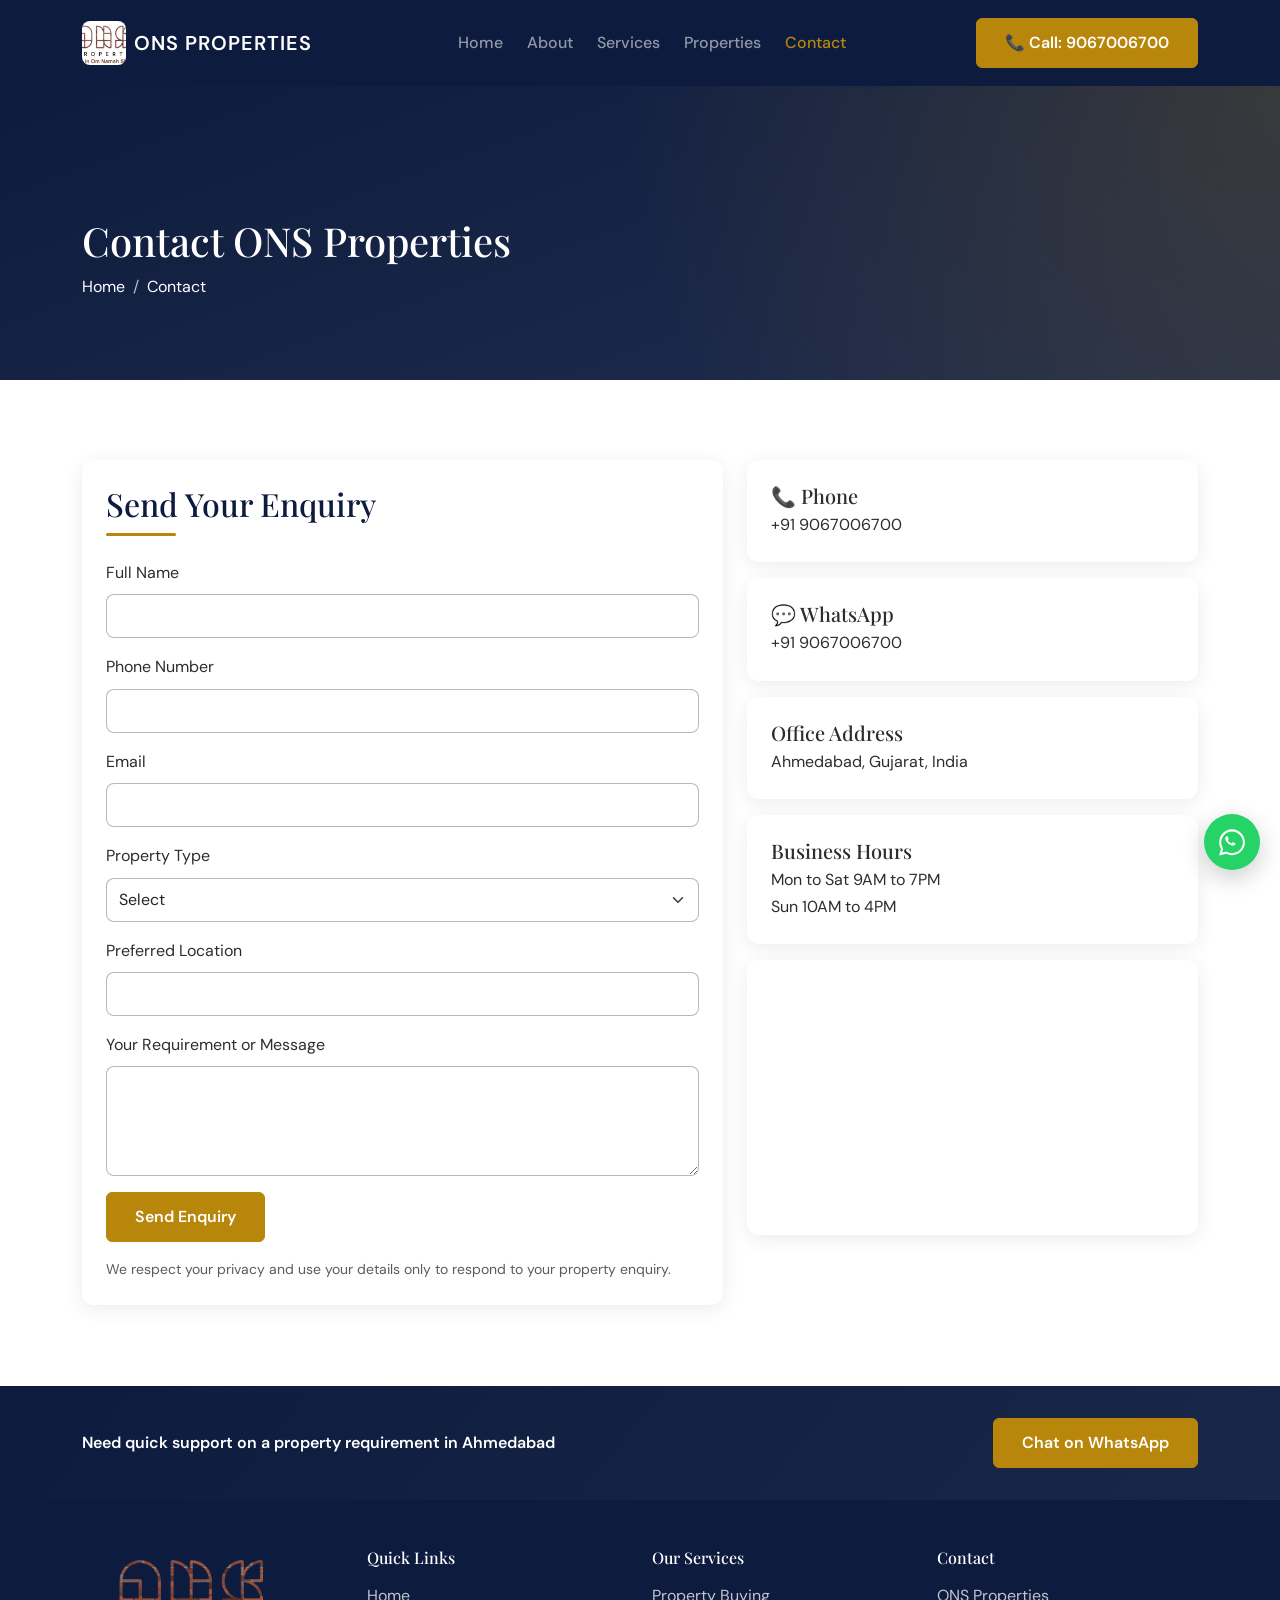
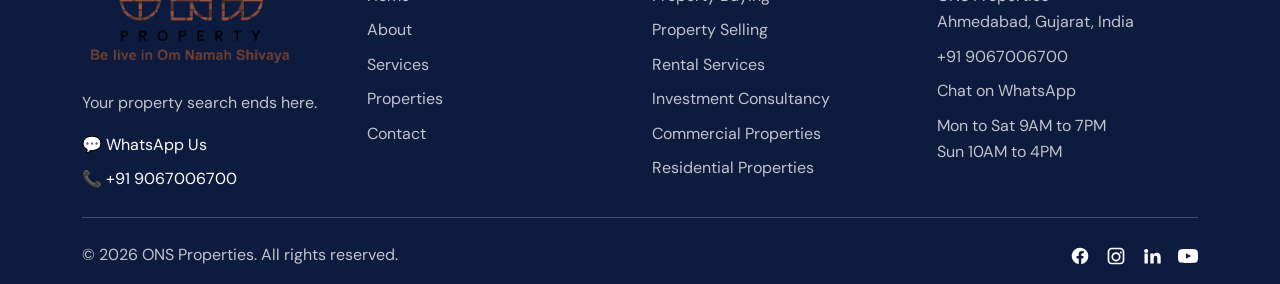
<file: contact.html>
<!doctype html>
<html lang="en">
<head>
  <meta charset="utf-8" />
  <meta name="viewport" content="width=device-width, initial-scale=1" />
  <title>Contact ONS Properties Ahmedabad Real Estate</title>
  <meta name="description" content="Contact ONS Properties in Ahmedabad for property buying, selling, rental, and investment support. Share your requirement and get a quick expert response." />
  <meta name="robots" content="index, follow" />
  <link rel="canonical" href="https://onsproperties.in/contact.html" />
  <meta property="og:title" content="Contact ONS Properties Ahmedabad Real Estate" />
  <meta property="og:description" content="Speak with ONS Properties for trusted Ahmedabad real estate assistance and fast consultation." />
  <meta property="og:type" content="website" />
  <meta property="og:url" content="https://onsproperties.in/contact.html" />
  <link rel="icon" type="image/x-icon" href="favicon.ico" />
  <link rel="icon" type="image/png" sizes="192x192" href="img/logo.png" />
  <link rel="apple-touch-icon" sizes="512x512" href="img/logo.png" />
  <link rel="preconnect" href="https://fonts.googleapis.com" />
  <link rel="preconnect" href="https://fonts.gstatic.com"  />
  <link href="https://fonts.googleapis.com/css2?family=DM+Sans:wght@400;500;600&family=Playfair+Display:wght@400;700;900&display=swap" rel="stylesheet" />
  <link href="https://cdn.jsdelivr.net/npm/bootstrap@5.3.3/dist/css/bootstrap.min.css" rel="stylesheet"  />
  <link rel="stylesheet" href="css/style.css" />
  <link rel="stylesheet" href="css/responsive.css" />
  <link rel="stylesheet" href="css/animations.css" />
</head>
<body>
  <header>
    <div id="navbar-placeholder"></div>
  </header>

  <main id="main-content">
    <section class="page-hero">
      <div class="container">
        <h1 class="mb-2">Contact ONS Properties</h1>
        <nav aria-label="breadcrumb">
          <ol class="breadcrumb mb-0">
            <li class="breadcrumb-item"><a href="index.html">Home</a></li>
            <li class="breadcrumb-item active" aria-current="page">Contact</li>
          </ol>
        </nav>
      </div>
    </section>

    <section class="section-padding">
      <div class="container">
        <div class="row g-4">
          <div class="col-12 col-lg-7">
            <div class="contact-wrap p-4 h-100 reveal-on-scroll">
              <h2 class="section-title">Send Your Enquiry</h2>
              <form class="js-enquiry-form" novalidate>
                <div class="mb-3">
                  <label for="full_name" class="form-label">Full Name</label>
                  <input type="text" class="form-control" id="full_name" aria-describedby="full_name-error" required minlength="2" />
                  <div class="invalid-feedback" id="full_name-error"></div>
                </div>
                <div class="mb-3">
                  <label for="phone" class="form-label">Phone Number</label>
                  <input type="tel" class="form-control" id="phone" aria-describedby="phone-error" required pattern="^[6-9]\d{9}$" />
                  <div class="invalid-feedback" id="phone-error"></div>
                </div>
                <div class="mb-3">
                  <label for="email" class="form-label">Email</label>
                  <input type="email" class="form-control" id="email" aria-describedby="email-error" />
                  <div class="invalid-feedback" id="email-error"></div>
                </div>
                <div class="mb-3">
                  <label for="property_type" class="form-label">Property Type</label>
                  <select class="form-select" id="property_type">
                    <option value="">Select</option>
                    <option value="Residential">Residential</option>
                    <option value="Commercial">Commercial</option>
                    <option value="Both">Both</option>
                    <option value="Investment">Investment</option>
                  </select>
                </div>
                <div class="mb-3">
                  <label for="preferred_location" class="form-label">Preferred Location</label>
                  <input type="text" class="form-control" id="preferred_location" />
                </div>
                <div class="mb-3">
                  <label for="message" class="form-label">Your Requirement or Message</label>
                  <textarea class="form-control" id="message" rows="4" aria-describedby="message-error" required minlength="10"></textarea>
                  <div class="invalid-feedback" id="message-error"></div>
                </div>
                <div class="honeypot-field" aria-hidden="true">
                  <label for="website_url">Website URL</label>
                  <input type="text" id="website_url" name="website_url" tabindex="-1" autocomplete="off" />
                </div>
                <p class="text-danger small rate-limit-message mb-2" aria-live="polite"></p>
                <button type="submit" class="btn btn-gold">Send Enquiry</button>
                <p class="small text-muted mt-3 mb-0">We respect your privacy and use your details only to respond to your property enquiry.</p>
              </form>
              <div class="success-message mt-3" aria-live="polite"></div>
            </div>
          </div>

          <div class="col-12 col-lg-5">
            <div class="d-flex flex-column gap-3 reveal-on-scroll">
              <article class="info-card">
                <h2 class="h5 mb-1">📞 Phone</h2>
                <a href="tel:+919067006700">+91 9067006700</a>
              </article>
              <article class="info-card">
                <h2 class="h5 mb-1">💬 WhatsApp</h2>
                <a href="https://wa.me/919067006700?text=Hello%2C%20I%20am%20interested%20in%20a%20property%20inquiry" target="_blank" rel="noopener noreferrer">+91 9067006700</a>
              </article>
              <article class="info-card">
                <h2 class="h5 mb-1">Office Address</h2>
                <p class="mb-0">Ahmedabad, Gujarat, India</p>
              </article>
              <article class="info-card">
                <h2 class="h5 mb-1">Business Hours</h2>
                <p class="mb-0">Mon to Sat 9AM to 7PM<br />Sun 10AM to 4PM</p>
              </article>
              <article class="info-card">
                <div class="ratio ratio-16x9">
                  <iframe
                    src="https://www.google.com/maps/embed?pb=!1m18!1m12!1m3!1d235013.64660211637!2d72.74396660000001!3d23.0204978!2m3!1f0!2f0!3f0!3m2!1i1024!2i768!4f13.1!3m3!1m2!1s0x395e848aba5bd449%3A0x4fcedd11614f6516!2sAhmedabad%2C%20Gujarat!5e0!3m2!1sen!2sin!4v1620000000000"
                    loading="lazy"
                    title="ONS Properties Office Location on Google Maps"
                    allowfullscreen=""
                    referrerpolicy="no-referrer-when-downgrade">
                  </iframe>
                </div>
              </article>
            </div>
          </div>
        </div>
      </div>
    </section>

    <section class="whatsapp-strip">
      <div class="container d-flex flex-column flex-md-row justify-content-between align-items-center gap-3 py-3">
        <p class="mb-0 fw-semibold">Need quick support on a property requirement in Ahmedabad</p>
        <a class="btn btn-gold" target="_blank" rel="noopener noreferrer" href="https://wa.me/919067006700?text=Hello%2C%20I%20am%20interested%20in%20a%20property%20inquiry">Chat on WhatsApp</a>
      </div>
    </section>
  </main>

  <div id="footer-placeholder"></div>
  <div id="whatsapp-placeholder"></div>

  <script defer src="https://cdn.jsdelivr.net/npm/bootstrap@5.3.3/dist/js/bootstrap.bundle.min.js" ></script>
  <script type="module" defer src="js/components.js"></script>
  <script type="module" defer src="js/form.js"></script>
  <script type="module" defer src="js/animations.js"></script>
</body>
</html>
</file>
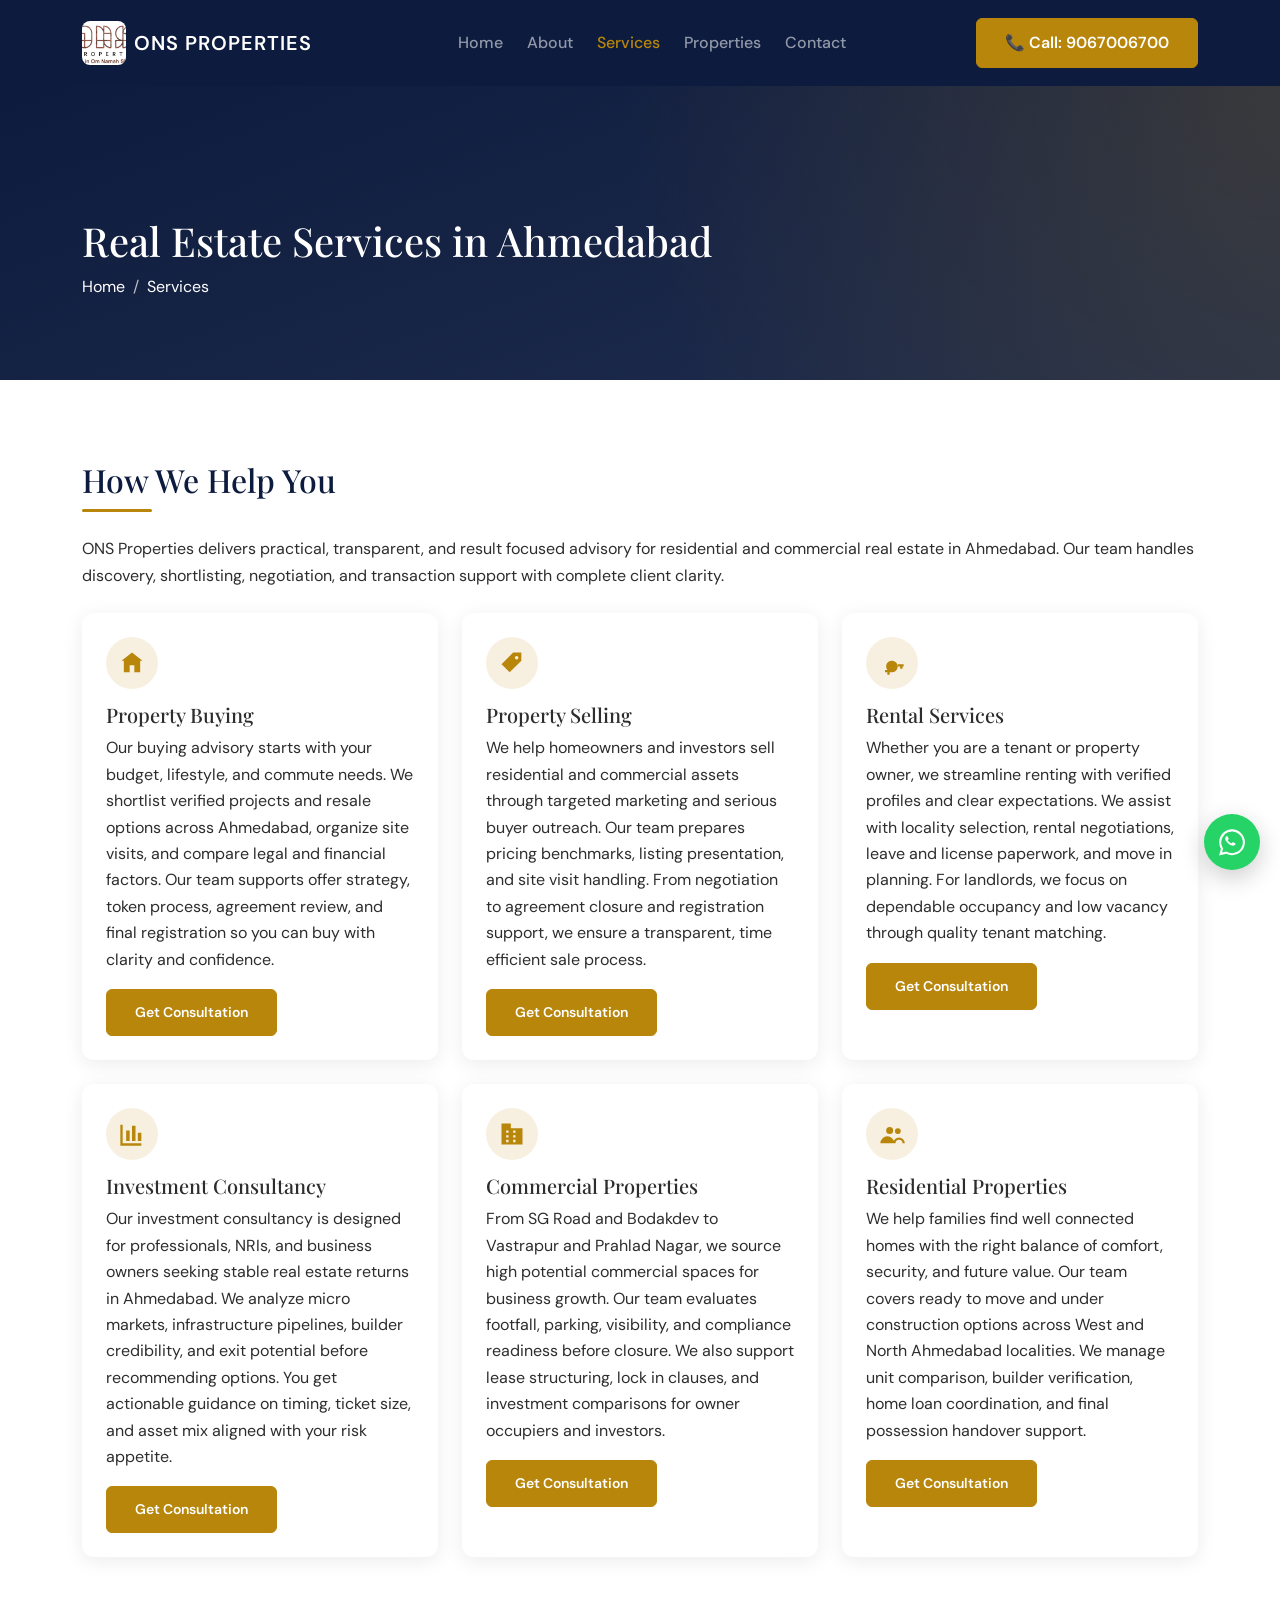
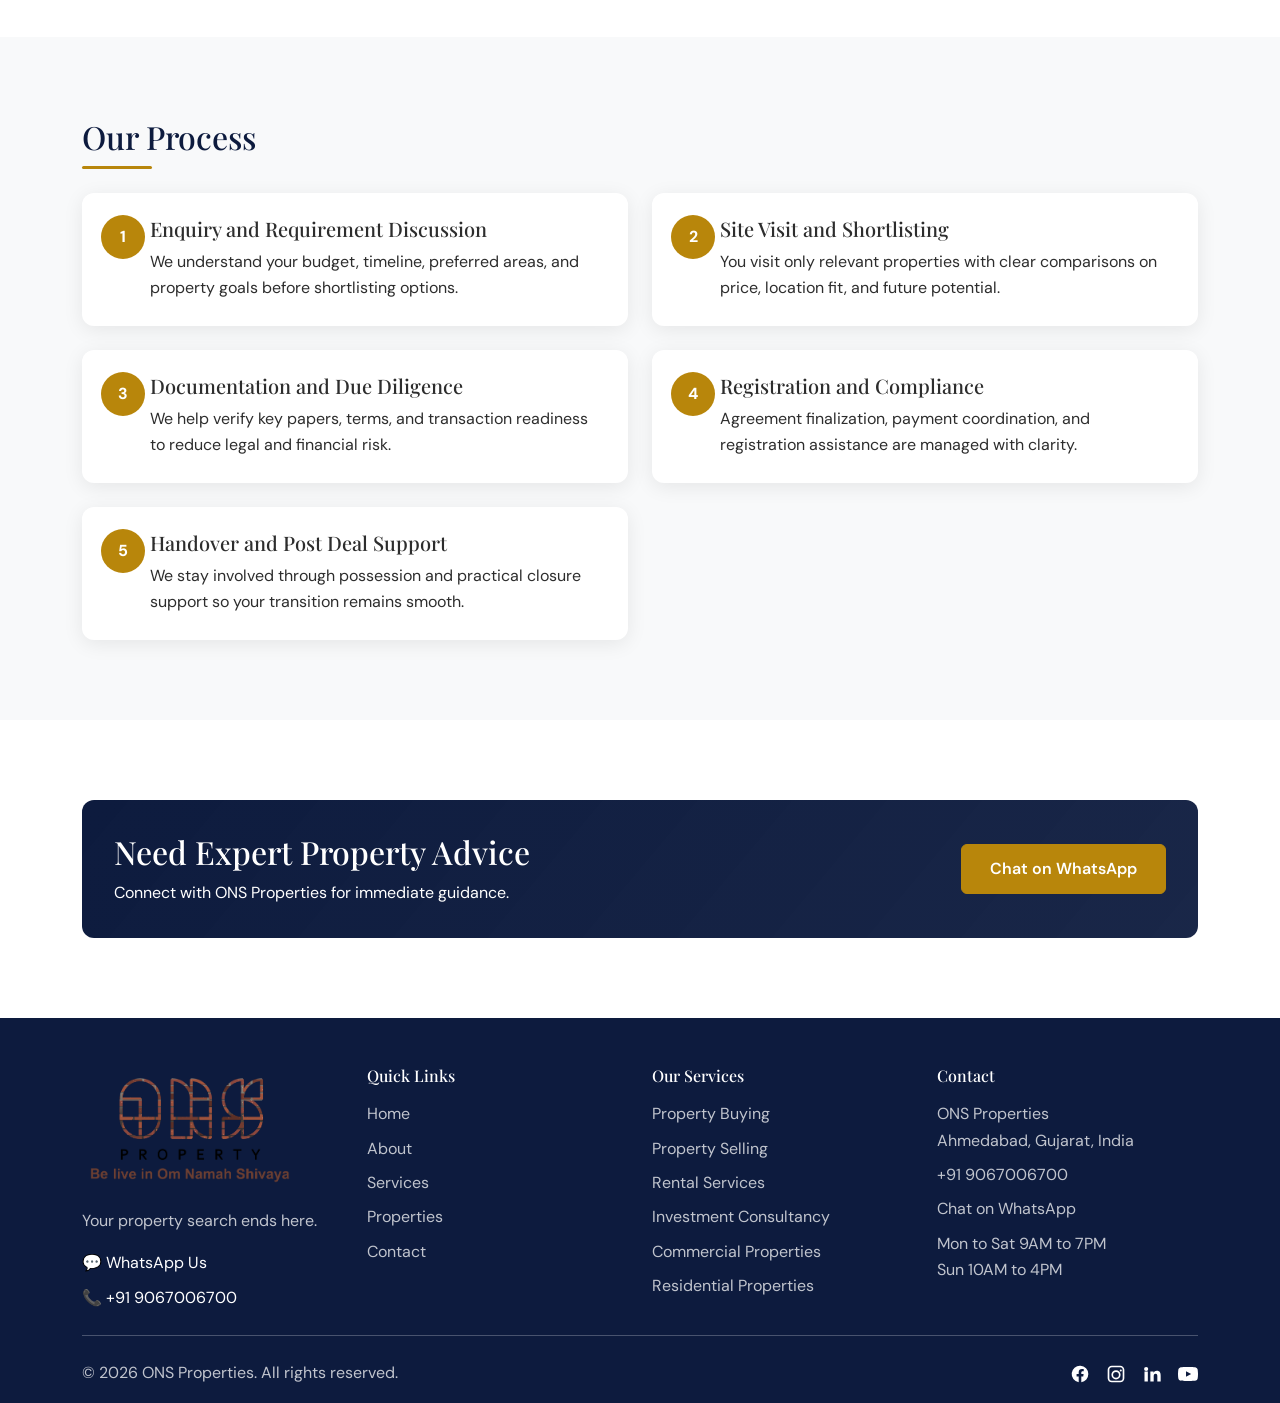
<file: services.html>
<!doctype html>
<html lang="en">
<head>
  <meta charset="utf-8" />
  <meta name="viewport" content="width=device-width, initial-scale=1" />
  <title>Ahmedabad Property Services by ONS Properties</title>
  <meta name="description" content="Explore ONS Properties services in Ahmedabad including buying, selling, rentals, commercial advisory, and investment consultancy with complete transaction support." />
  <meta name="robots" content="index, follow" />
  <link rel="canonical" href="https://onsproperties.in/services.html" />
  <meta property="og:title" content="Ahmedabad Property Services by ONS Properties" />
  <meta property="og:description" content="Get expert real estate services in Ahmedabad for residential and commercial requirements." />
  <meta property="og:type" content="website" />
  <meta property="og:url" content="https://onsproperties.in/services.html" />
  <link rel="icon" type="image/x-icon" href="favicon.ico" />
  <link rel="icon" type="image/png" sizes="192x192" href="img/logo.png" />
  <link rel="apple-touch-icon" sizes="512x512" href="img/logo.png" />
  <link rel="preconnect" href="https://fonts.googleapis.com" />
  <link rel="preconnect" href="https://fonts.gstatic.com"  />
  <link href="https://fonts.googleapis.com/css2?family=DM+Sans:wght@400;500;600&family=Playfair+Display:wght@400;700;900&display=swap" rel="stylesheet" />
  <link href="https://cdn.jsdelivr.net/npm/bootstrap@5.3.3/dist/css/bootstrap.min.css" rel="stylesheet"  />
  <link rel="stylesheet" href="css/style.css" />
  <link rel="stylesheet" href="css/responsive.css" />
  <link rel="stylesheet" href="css/animations.css" />
</head>
<body>
  <header>
    <div id="navbar-placeholder"></div>
  </header>

  <main id="main-content">
    <section class="page-hero">
      <div class="container">
        <h1 class="mb-2">Real Estate Services in Ahmedabad</h1>
        <nav aria-label="breadcrumb">
          <ol class="breadcrumb mb-0">
            <li class="breadcrumb-item"><a href="index.html">Home</a></li>
            <li class="breadcrumb-item active" aria-current="page">Services</li>
          </ol>
        </nav>
      </div>
    </section>

    <section class="section-padding">
      <div class="container">
        <h2 class="section-title">How We Help You</h2>
        <p class="mb-4">ONS Properties delivers practical, transparent, and result focused advisory for residential and commercial real estate in Ahmedabad. Our team handles discovery, shortlisting, negotiation, and transaction support with complete client clarity.</p>
        <div class="row g-4" id="services-grid"></div>
      </div>
    </section>

    <section class="section-padding section-alt">
      <div class="container process-wrap">
        <h2 class="section-title">Our Process</h2>
        <div class="row g-4">
          <div class="col-12 col-md-6 reveal-on-scroll"><article class="process-step"><span class="process-step-num">1</span><h3 class="h5">Enquiry and Requirement Discussion</h3><p class="mb-0">We understand your budget, timeline, preferred areas, and property goals before shortlisting options.</p></article></div>
          <div class="col-12 col-md-6 reveal-on-scroll"><article class="process-step"><span class="process-step-num">2</span><h3 class="h5">Site Visit and Shortlisting</h3><p class="mb-0">You visit only relevant properties with clear comparisons on price, location fit, and future potential.</p></article></div>
          <div class="col-12 col-md-6 reveal-on-scroll"><article class="process-step"><span class="process-step-num">3</span><h3 class="h5">Documentation and Due Diligence</h3><p class="mb-0">We help verify key papers, terms, and transaction readiness to reduce legal and financial risk.</p></article></div>
          <div class="col-12 col-md-6 reveal-on-scroll"><article class="process-step"><span class="process-step-num">4</span><h3 class="h5">Registration and Compliance</h3><p class="mb-0">Agreement finalization, payment coordination, and registration assistance are managed with clarity.</p></article></div>
          <div class="col-12 col-md-6 reveal-on-scroll"><article class="process-step"><span class="process-step-num">5</span><h3 class="h5">Handover and Post Deal Support</h3><p class="mb-0">We stay involved through possession and practical closure support so your transition remains smooth.</p></article></div>
        </div>
      </div>
    </section>

    <section class="section-padding">
      <div class="container">
        <div class="cta-banner reveal-on-scroll d-flex flex-column flex-lg-row align-items-start align-items-lg-center justify-content-between gap-3">
          <div>
            <h2 class="text-white mb-2">Need Expert Property Advice</h2>
            <p class="mb-0">Connect with ONS Properties for immediate guidance.</p>
          </div>
          <a href="https://wa.me/919067006700?text=Hello%2C%20I%20need%20expert%20property%20advice%20in%20Ahmedabad." class="btn btn-gold" target="_blank" rel="noopener noreferrer">Chat on WhatsApp</a>
        </div>
      </div>
    </section>
  </main>

  <div id="footer-placeholder"></div>
  <div id="whatsapp-placeholder"></div>

  <script defer src="https://cdn.jsdelivr.net/npm/bootstrap@5.3.3/dist/js/bootstrap.bundle.min.js" ></script>
  <script type="module" defer src="js/components.js"></script>
  <script type="module" defer src="js/main.js"></script>
  <script type="module" defer src="js/animations.js"></script>
</body>
</html>
</file>
<file: css/style.css>
@import url('https://fonts.googleapis.com/css2?family=DM+Sans:wght@400;500;600&family=Playfair+Display:wght@400;700;900&display=swap');

:root {
  --color-navy: #0D1B3E;
  --color-gold: #B8860B;
  --color-gold-light: #C9A84C;
  --color-white: #FFFFFF;
  --color-dark: #2D2D2D;
  --color-muted: #6B7280;
  --color-bg-light: #F8F9FA;
  --color-success: #198754;
  --color-danger: #DC3545;
  --color-whatsapp: #25D366;
  --font-heading: 'Playfair Display', serif;
  --font-body: 'DM Sans', sans-serif;
  --spacing-section: 80px;
  --radius-card: 12px;
  --radius-btn: 6px;
  --shadow-card: 0 4px 20px rgba(0, 0, 0, 0.08);
  --shadow-card-hover: 0 12px 32px rgba(0, 0, 0, 0.15);
  --transition: 0.3s ease;
}

* {
  box-sizing: border-box;
}

html {
  scroll-behavior: smooth;
}

body {
  margin: 0;
  font-family: var(--font-body);
  font-size: 16px;
  line-height: 1.65;
  color: var(--color-dark);
  background: var(--color-white);
}

img {
  max-width: 100%;
  height: auto;
  display: block;
}

a {
  color: inherit;
  text-decoration: none;
  transition: var(--transition);
}

h1,
h2,
h3,
h4,
h5,
h6 {
  font-family: var(--font-heading);
  line-height: 1.25;
  color: var(--color-navy);
  margin-top: 0;
}

p {
  margin-top: 0;
  margin-bottom: 1rem;
}

.section-padding {
  padding: var(--spacing-section) 0;
}

.section-alt {
  background: var(--color-bg-light);
}

.section-title {
  position: relative;
  display: inline-block;
  margin-bottom: 1.5rem;
  padding-bottom: 0.75rem;
}

.section-title::after {
  content: '';
  position: absolute;
  left: 0;
  bottom: 0;
  width: 70px;
  height: 3px;
  border-radius: 20px;
  background: var(--color-gold);
}

.btn {
  min-height: 44px;
  font-weight: 600;
  border-radius: var(--radius-btn);
  padding: 12px 28px;
}

.btn-gold {
  background: var(--color-gold);
  color: var(--color-white);
  border: 1px solid var(--color-gold);
}

.btn-gold:hover,
.btn-gold:focus {
  background: var(--color-gold-light);
  color: var(--color-white);
  border-color: var(--color-gold-light);
}

.btn-outline-white {
  background: transparent;
  color: var(--color-white);
  border: 1px solid var(--color-white);
}

.btn-outline-white:hover,
.btn-outline-white:focus {
  background: var(--color-white);
  color: var(--color-dark);
}

.btn-outline-gold {
  border: 1px solid var(--color-gold);
  color: var(--color-gold);
  background: transparent;
}

.btn-outline-gold:hover,
.btn-outline-gold:focus {
  background: var(--color-gold);
  color: var(--color-white);
}

.skip-link {
  position: absolute;
  top: -60px;
  left: 12px;
  background: var(--color-gold);
  color: var(--color-white);
  padding: 10px 16px;
  border-radius: 4px;
  z-index: 1080;
}

.skip-link:focus {
  top: 12px;
}

a:focus-visible,
button:focus-visible,
input:focus-visible,
select:focus-visible,
textarea:focus-visible {
  outline: 2px solid var(--color-gold);
  outline-offset: 2px;
}

.navbar {
  background: var(--color-navy);
  transition: var(--transition);
}

.navbar.scrolled {
  box-shadow: 0 10px 24px rgba(0, 0, 0, 0.14);
  background: rgba(13, 27, 62, 0.96);
}

.brand-ons {
  color: var(--color-gold);
  letter-spacing: 0.04em;
  font-weight: 700;
}

.brand-logo-square {
  width: 44px;
  height: 44px;
  border-radius: 8px;
  object-fit: cover;
  background: var(--color-white);
}

.brand-properties {
  color: var(--color-white);
  letter-spacing: 0.05em;
  font-weight: 600;
}

.footer-logo {
  width: 220px;
  max-width: 100%;
  height: auto;
  object-fit: contain;
}

.nav-link {
  font-weight: 500;
}

.nav-link.active,
.nav-link:hover,
.nav-link:focus {
  color: var(--color-gold) !important;
}

.hero {
  min-height: 100vh;
  position: relative;
  display: flex;
  align-items: center;
  color: var(--color-white);
  background-image:
    linear-gradient(rgba(13, 27, 62, 0.86), rgba(13, 27, 62, 0.7)),
    url('https://images.unsplash.com/photo-1460317442991-0ec209397118?auto=format&fit=crop&w=2000&q=80');
  background-size: cover;
  background-position: center;
}

.hero-content {
  max-width: 760px;
  will-change: transform, opacity;
}

.hero h1,
.hero h2 {
  color: var(--color-white);
}

.hero h1 {
  font-weight: 900;
  margin-bottom: 1rem;
}

.hero h2 {
  font-family: var(--font-body);
  font-weight: 400;
  line-height: 1.7;
  margin-bottom: 2rem;
}

.page-hero {
  background:
    radial-gradient(circle at top right, rgba(184, 134, 11, 0.2), transparent 50%),
    linear-gradient(160deg, var(--color-navy), rgba(13, 27, 62, 0.92));
  color: var(--color-white);
  padding: 130px 0 80px;
}

.page-hero h1,
.page-hero p,
.page-hero .breadcrumb-item,
.page-hero .breadcrumb-item a {
  color: var(--color-white);
}

.breadcrumb-item + .breadcrumb-item::before {
  color: rgba(255, 255, 255, 0.7);
}

.about-snippet,
.why-box,
.team-card,
.service-card,
.faq-wrap,
.contact-card,
.process-step,
.stat-box,
.property-card,
.testimonial-box,
.info-card {
  border-radius: var(--radius-card);
  box-shadow: var(--shadow-card);
  transition: var(--transition);
  background: var(--color-white);
}

.about-snippet,
.why-box,
.service-card,
.team-card,
.stat-box,
.contact-card,
.process-step,
.info-card {
  padding: 1.5rem;
  height: 100%;
}

.about-snippet:hover,
.why-box:hover,
.service-card:hover,
.team-card:hover,
.process-step:hover,
.info-card:hover {
  transform: translateY(-4px);
  box-shadow: var(--shadow-card-hover);
}

.icon-badge {
  width: 52px;
  height: 52px;
  border-radius: 50%;
  display: inline-flex;
  align-items: center;
  justify-content: center;
  margin-bottom: 0.9rem;
  color: var(--color-gold);
  background: rgba(184, 134, 11, 0.12);
}

.icon-badge svg {
  width: 28px;
  height: 28px;
  fill: currentColor;
}

.stats-section {
  background: var(--color-navy);
  color: var(--color-white);
}

.stats-section .stat-box {
  background: rgba(255, 255, 255, 0.08);
  box-shadow: none;
  border: 1px solid rgba(255, 255, 255, 0.08);
  text-align: center;
}

.stat-number {
  font-size: 2rem;
  font-weight: 700;
  color: var(--color-gold-light);
  margin-bottom: 0.25rem;
}

.stat-label {
  font-size: 0.97rem;
  color: rgba(255, 255, 255, 0.9);
}

.property-card {
  overflow: hidden;
  position: relative;
}

.property-img-wrap {
  position: relative;
  aspect-ratio: 16 / 9;
  overflow: hidden;
  background: var(--color-bg-light);
}

.property-img-wrap img {
  width: 100%;
  height: 100%;
  object-fit: cover;
  transition: transform 0.45s ease;
}

.property-card:hover {
  transform: translateY(-4px);
  box-shadow: var(--shadow-card-hover);
}

.property-card:hover .property-img-wrap img {
  transform: scale(1.05);
}

.property-badge,
.type-badge {
  position: absolute;
  top: 12px;
  left: 12px;
  z-index: 2;
  font-size: 0.78rem;
  font-weight: 600;
  border-radius: 999px;
  padding: 5px 10px;
  color: var(--color-white);
}

.type-badge {
  left: auto;
  right: 12px;
  background: rgba(13, 27, 62, 0.9);
}

.badge-featured {
  background: var(--color-gold);
}

.badge-available {
  background: var(--color-success);
}

.badge-hot {
  background: var(--color-danger);
}

.property-title {
  font-weight: 600;
  margin-bottom: 0.35rem;
}

.property-meta {
  color: var(--color-muted);
  font-size: 0.94rem;
  margin-bottom: 0.5rem;
  display: flex;
  align-items: center;
  gap: 0.3rem;
}

.property-meta svg {
  width: 16px;
  height: 16px;
  fill: currentColor;
}

.property-price {
  color: var(--color-gold);
  font-size: 1.2rem;
  font-weight: 700;
  margin-bottom: 0.7rem;
}

.property-compact {
  color: var(--color-dark);
  font-weight: 500;
  margin-bottom: 0.9rem;
}

.testimonial-box {
  padding: 2rem;
  text-align: center;
}

.testimonial-avatar {
  width: 68px;
  height: 68px;
  border-radius: 50%;
  display: inline-flex;
  align-items: center;
  justify-content: center;
  background: var(--color-navy);
  color: var(--color-white);
  font-weight: 700;
  margin-bottom: 1rem;
}

.stars {
  color: var(--color-gold);
  margin-bottom: 0.7rem;
}

.stars svg {
  width: 18px;
  height: 18px;
  fill: currentColor;
}

.quote {
  font-style: italic;
  color: var(--color-dark);
}

.faq-wrap .accordion-button:not(.collapsed) {
  background: rgba(184, 134, 11, 0.12);
  color: var(--color-navy);
}

.faq-wrap .accordion-button {
  font-weight: 600;
}

.contact-wrap {
  border-radius: var(--radius-card);
  box-shadow: var(--shadow-card);
  overflow: hidden;
  background: var(--color-white);
}

.form-control,
.form-select {
  min-height: 44px;
  border-radius: 8px;
  border-color: rgba(107, 114, 128, 0.5);
}

.form-control:focus,
.form-select:focus {
  border-color: var(--color-gold);
  box-shadow: 0 0 0 0.18rem rgba(184, 134, 11, 0.16);
}

.invalid-feedback {
  display: none;
}

.is-invalid + .invalid-feedback,
.is-invalid ~ .invalid-feedback {
  display: block;
}

.honeypot-field {
  position: absolute;
  left: -10000px;
  top: auto;
  width: 1px;
  height: 1px;
  opacity: 0;
  overflow: hidden;
}

.success-message {
  display: none;
  border-radius: var(--radius-card);
  border: 1px solid rgba(25, 135, 84, 0.4);
  background: rgba(25, 135, 84, 0.09);
  color: var(--color-success);
  padding: 1rem 1.1rem;
  font-weight: 500;
}

.success-message.visible {
  display: flex;
  align-items: flex-start;
  gap: 0.7rem;
}

.success-message svg {
  width: 22px;
  height: 22px;
  fill: currentColor;
  flex-shrink: 0;
  margin-top: 2px;
}

.whatsapp-strip,
.cta-banner {
  background: linear-gradient(130deg, var(--color-navy), rgba(13, 27, 62, 0.95));
  color: var(--color-white);
}

.whatsapp-strip {
  padding: 1rem 0;
}

.cta-banner {
  border-radius: var(--radius-card);
  padding: 2rem;
}

.process-wrap {
  position: relative;
}

.process-step {
  position: relative;
  padding-left: 4.25rem;
}

.process-step-num {
  width: 44px;
  height: 44px;
  border-radius: 50%;
  display: inline-flex;
  align-items: center;
  justify-content: center;
  color: var(--color-white);
  background: var(--color-gold);
  font-weight: 700;
  position: absolute;
  top: 1.4rem;
  left: 1.2rem;
}

.footer-main {
  background: var(--color-navy);
  color: var(--color-white);
}

.footer-main .text-muted-soft {
  color: rgba(255, 255, 255, 0.74);
}

.footer-main a:hover,
.footer-main a:focus {
  color: var(--color-gold-light);
}

.social-icon {
  width: 20px;
  height: 20px;
  fill: currentColor;
}

.whatsapp-float {
  position: fixed;
  right: 20px;
  bottom: 30px;
  width: 56px;
  height: 56px;
  border-radius: 50%;
  background: var(--color-whatsapp);
  color: var(--color-white);
  display: inline-flex;
  align-items: center;
  justify-content: center;
  z-index: 1060;
  box-shadow: 0 8px 24px rgba(0, 0, 0, 0.2);
  animation: pulse 2s infinite;
}

.whatsapp-float svg {
  width: 30px;
  height: 30px;
  fill: currentColor;
}

.whatsapp-tooltip {
  position: absolute;
  right: 70px;
  white-space: nowrap;
  background: var(--color-dark);
  color: var(--color-white);
  padding: 6px 10px;
  border-radius: 6px;
  font-size: 0.82rem;
  opacity: 0;
  visibility: hidden;
  transition: var(--transition);
}

.whatsapp-float:hover .whatsapp-tooltip,
.whatsapp-float:focus .whatsapp-tooltip {
  opacity: 1;
  visibility: visible;
}

.reveal-on-scroll {
  opacity: 0;
  transform: translateY(18px);
  transition: opacity 0.32s ease, transform 0.32s ease;
  will-change: transform, opacity;
}

.revealed {
  opacity: 1;
  transform: translateY(0);
}

.modal-content {
  border-radius: var(--radius-card);
  border: 0;
}

.modal-feature {
  font-size: 0.8rem;
  border-radius: 999px;
  padding: 7px 10px;
  margin: 4px;
  background: rgba(13, 27, 62, 0.08);
  color: var(--color-navy);
}

.result-count {
  color: var(--color-muted);
  font-weight: 500;
}

.hero-cta-wrap {
  display: flex;
  flex-wrap: wrap;
  gap: 0.75rem;
}
</file>
<file: css/responsive.css>
@media (max-width: 576px) {
  body {
    font-size: 16px;
  }

  .section-padding {
    padding: 48px 0;
  }

  .hero {
    min-height: 88vh;
    background-position: center;
  }

  .hero h1 {
    font-size: clamp(1.8rem, 5vw, 3.5rem);
  }

  .hero h2 {
    font-size: 1rem;
  }

  .btn,
  .nav-link,
  .dropdown-item,
  .form-control,
  .form-select {
    min-height: 44px;
  }

  .cta-banner {
    padding: 1.4rem;
  }

  .process-step {
    padding-left: 3.7rem;
  }

  .process-step-num {
    left: 0.9rem;
  }

  .whatsapp-float {
    bottom: 80px;
  }

  .footer-main .col-sm-6 {
    margin-bottom: 1.2rem;
  }

  .navbar-collapse {
    background: rgba(13, 27, 62, 0.98);
    padding: 0.8rem;
    border-radius: 8px;
    margin-top: 0.6rem;
  }

  .page-hero {
    padding: 110px 0 64px;
  }
}

@media (min-width: 577px) and (max-width: 991px) {
  body {
    font-size: 16px;
  }

  .section-padding {
    padding: 64px 0;
  }

  .hero {
    min-height: 92vh;
  }

  .service-grid .col-md-6,
  .property-grid .col-md-6,
  .team-grid .col-md-6 {
    display: flex;
  }

  .service-card,
  .property-card,
  .team-card,
  .info-card {
    width: 100%;
  }
}

@media (min-width: 992px) {
  body {
    font-size: 16px;
  }

  .section-padding {
    padding: 80px 0;
  }
}

@media (min-width: 1200px) {
  .container {
    max-width: 1140px;
  }

  .container.container-xl {
    max-width: 1240px;
  }
}
</file>
<file: css/animations.css>
@keyframes fadeInUp {
  from {
    opacity: 0;
    transform: translateY(30px);
  }

  to {
    opacity: 1;
    transform: translateY(0);
  }
}

@keyframes pulse {
  0% {
    box-shadow: 0 0 0 0 rgba(37, 211, 102, 0.5);
  }

  70% {
    box-shadow: 0 0 0 14px rgba(37, 211, 102, 0);
  }

  100% {
    box-shadow: 0 0 0 0 rgba(37, 211, 102, 0);
  }
}

@keyframes countUp {
  from {
    opacity: 0.5;
    transform: translateY(8px);
  }

  to {
    opacity: 1;
    transform: translateY(0);
  }
}

.reveal-on-scroll {
  opacity: 0;
  transform: translateY(18px);
}

.revealed {
  opacity: 1;
  transform: translateY(0);
  transition: opacity 0.32s ease, transform 0.32s ease;
}

.hero .animate-hero {
  opacity: 0;
  animation: fadeInUp 0.48s ease forwards;
}

.hero .animate-hero:nth-child(1) {
  animation-delay: 0.05s;
}

.hero .animate-hero:nth-child(2) {
  animation-delay: 0.1s;
}

.hero .animate-hero:nth-child(3) {
  animation-delay: 0.15s;
}

.hover-lift {
  transition: transform 0.3s ease, box-shadow 0.3s ease;
}

.hover-lift:hover,
.hover-lift:focus-within {
  transform: translateY(-4px);
  box-shadow: 0 12px 32px rgba(0, 0, 0, 0.15);
}

.hover-glow {
  transition: box-shadow 0.3s ease;
}

.hover-glow:hover,
.hover-glow:focus {
  box-shadow: 0 0 0 4px rgba(184, 134, 11, 0.22);
}

.carousel-item {
  transition: transform 0.35s ease-in-out;
}
</file>
